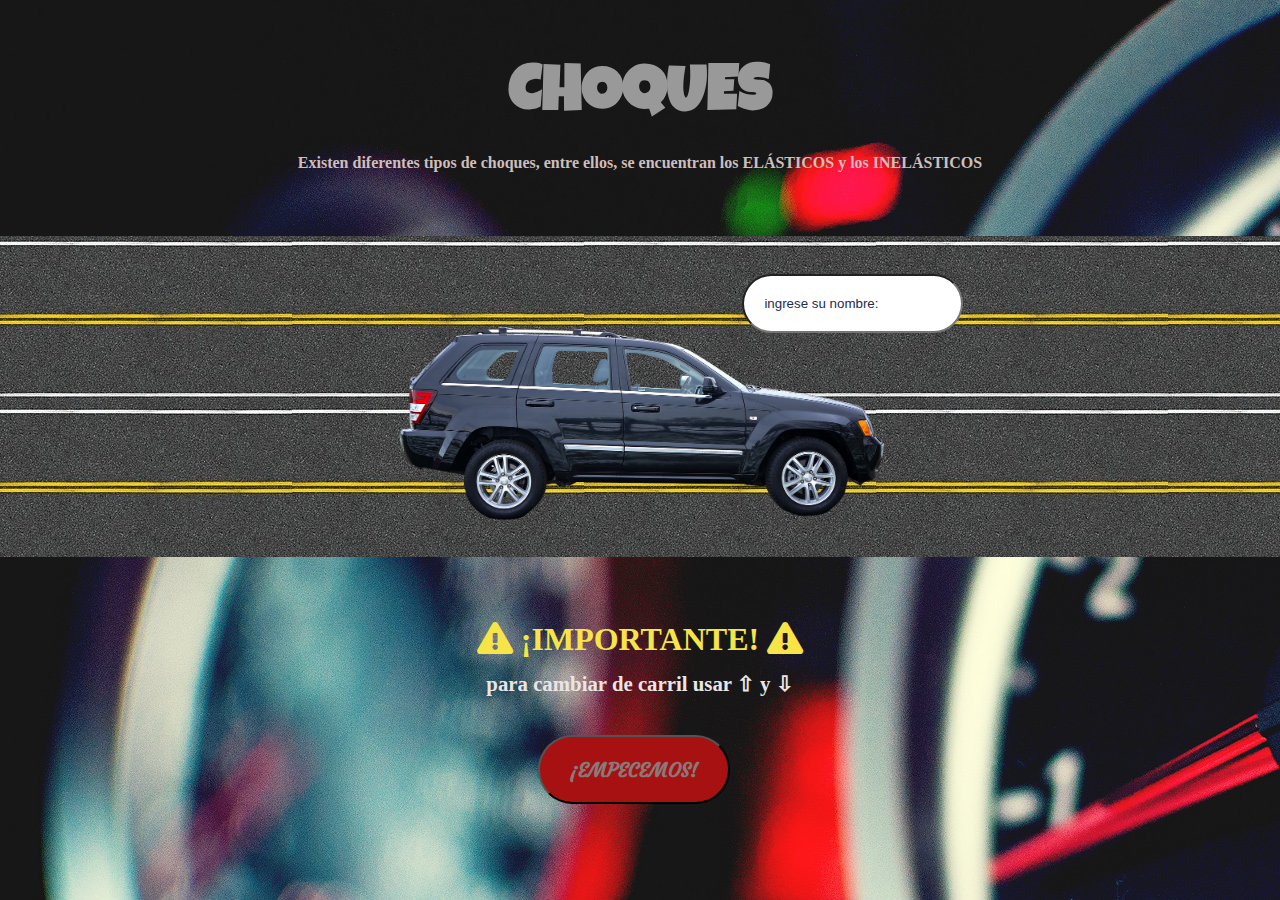
<file: index.html>
<!DOCTYPE html>
<html lang="es">
<head>
    <meta charset="UTF-8">
    <meta http-equiv="X-UA-Compatible" content="IE=edge">
    <meta name="viewport" content="width=device-width, initial-scale=1.0">
    <meta content="Paulina Oberti Busso" name="Author">
    <meta content="Maria Victoria Vaccarini" name="Author">
    <meta content="Pagina donde se desarrolla la pagina principal" name="description">
    <meta content="choques, choque inelastico, choque elastico" name="keywords">
    <title>CHOQUES</title>
    <link href="https://fonts.googleapis.com/css2?family=Luckiest+Guy&display=swap" rel="stylesheet">
    <link rel="stylesheet" href="https://use.fontawesome.com/releases/v5.15.2/css/all.css">
    <link href="https://fonts.googleapis.com/css2?family=Courgette&display=swap" rel="stylesheet">
    <link href='https://css.gg/arrow-up-r.css' rel='stylesheet'>
    <link rel="shortcut icon" href="img/icono.jpg">
    <link rel="stylesheet" href="./css/style.css">
</head>

<body>
    
    <header>
        <h1>CHOQUES</h1>
        <h4>Existen diferentes tipos de choques, entre ellos, se encuentran los 
            <span class="tipoChoque">ELÁSTICOS</span> 
            y los 
            <span class="tipoChoque">INELÁSTICOS</span>
        </h4>
    </header>

    <main>
        <section id="imagenyFormulario">
            <form class="formulario" action="#" method=GET>
                <input type="text" name="nombre" placeholder="ingrese su nombre: ">
            </form>
            <img class="auto" src="./img/imagenauto.png" alt="Imagen auto">
        </section>
        
        <section class="instrucciones">
            <p class="atencion">
                <i class="fas fa-exclamation-triangle"></i>
                ¡IMPORTANTE!
                <i class="fas fa-exclamation-triangle"></i>
            </p>
        
            <p class="flechas">para cambiar de carril usar ⇧ y ⇩</p>
        </section>
    </main>

    <footer>
        <button class="boton" type="button"><a href="./juego.html">¡EMPECEMOS!</a></button>
    </footer>

</body>
</html>
</file>
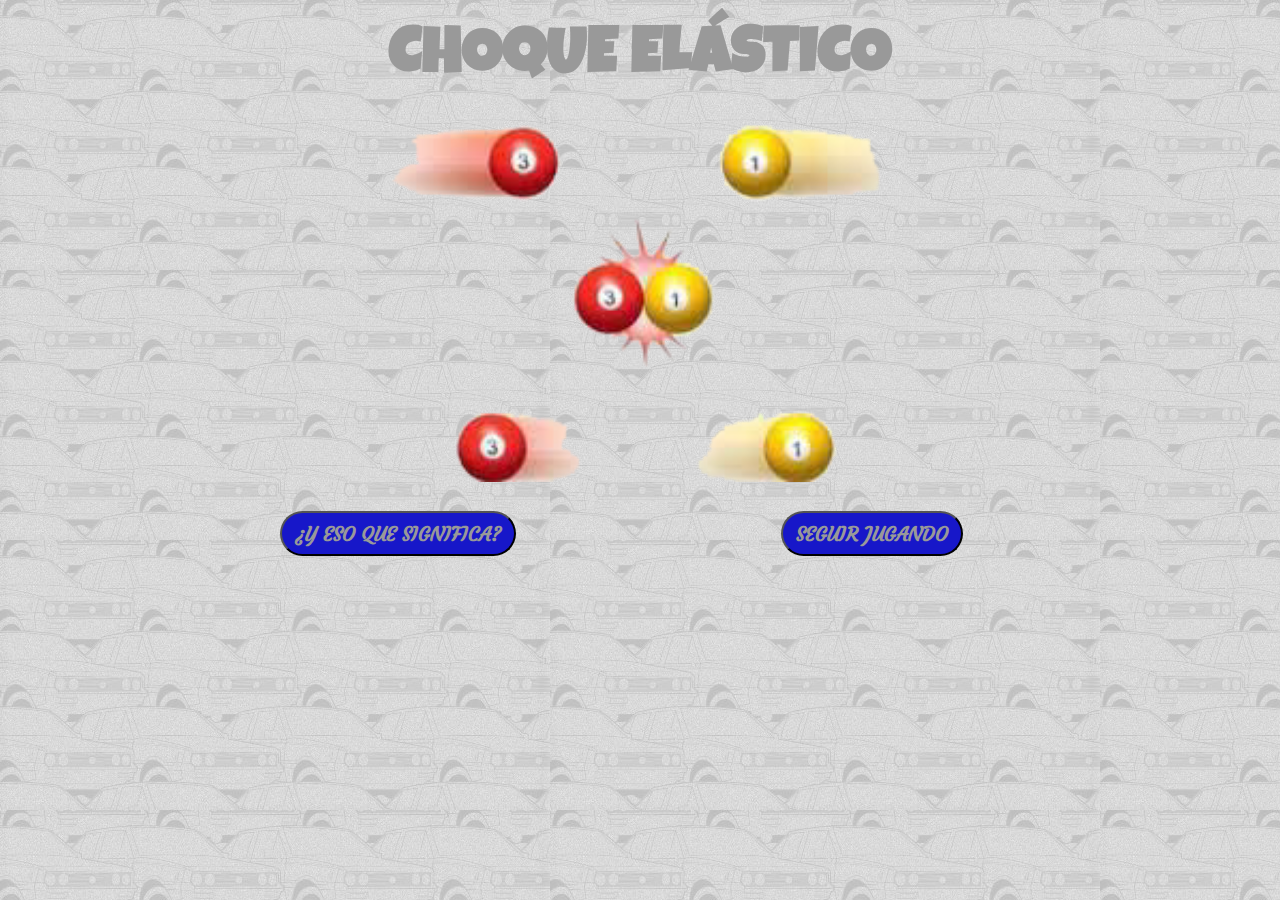
<file: choqueElastico.html>
<!DOCTYPE html>
<html lang="es">
<head>
    <meta charset="UTF-8">
    <meta http-equiv="X-UA-Compatible" content="IE=edge">
    <meta name="viewport" content="width=device-width, initial-scale=1.0">
    <meta content="Paulina Oberti Busso" name="Author">
    <meta content="Maria Victoria Vaccarini" name="Author">
    <meta content="Pagina donde se desarrolla el choque elastico" name="description">
    <meta content="choque elastico" name="keywords">
    <title>CHOQUE ELASTICO</title>
    <link href="https://fonts.googleapis.com/css2?family=Luckiest+Guy&display=swap" rel="stylesheet">
    <link href="https://fonts.googleapis.com/css2?family=Courgette&display=swap" rel="stylesheet">
    <link rel="shortcut icon" href="img/icono.jpg">
    <link rel="stylesheet" href="./css/styleChoques.css">
</head>

<body>
    <header>
        <h1>CHOQUE ELÁSTICO</h1>
        <img class="choque" src="./img/choqueElastico.png" alt="choque elastico representacion con bolas de billar">
    </header>

    <main>
        <section class="botones">
            <button class="boton" type="button"><a href="./significadoCE.html">¿Y ESO QUE SIGNIFICA?</a></button>
            <button class="boton" type="button"><a href="./juego.html">SEGUIR JUGANDO</a></button>
        </section>
    </main>

</body>

</html>
</file>
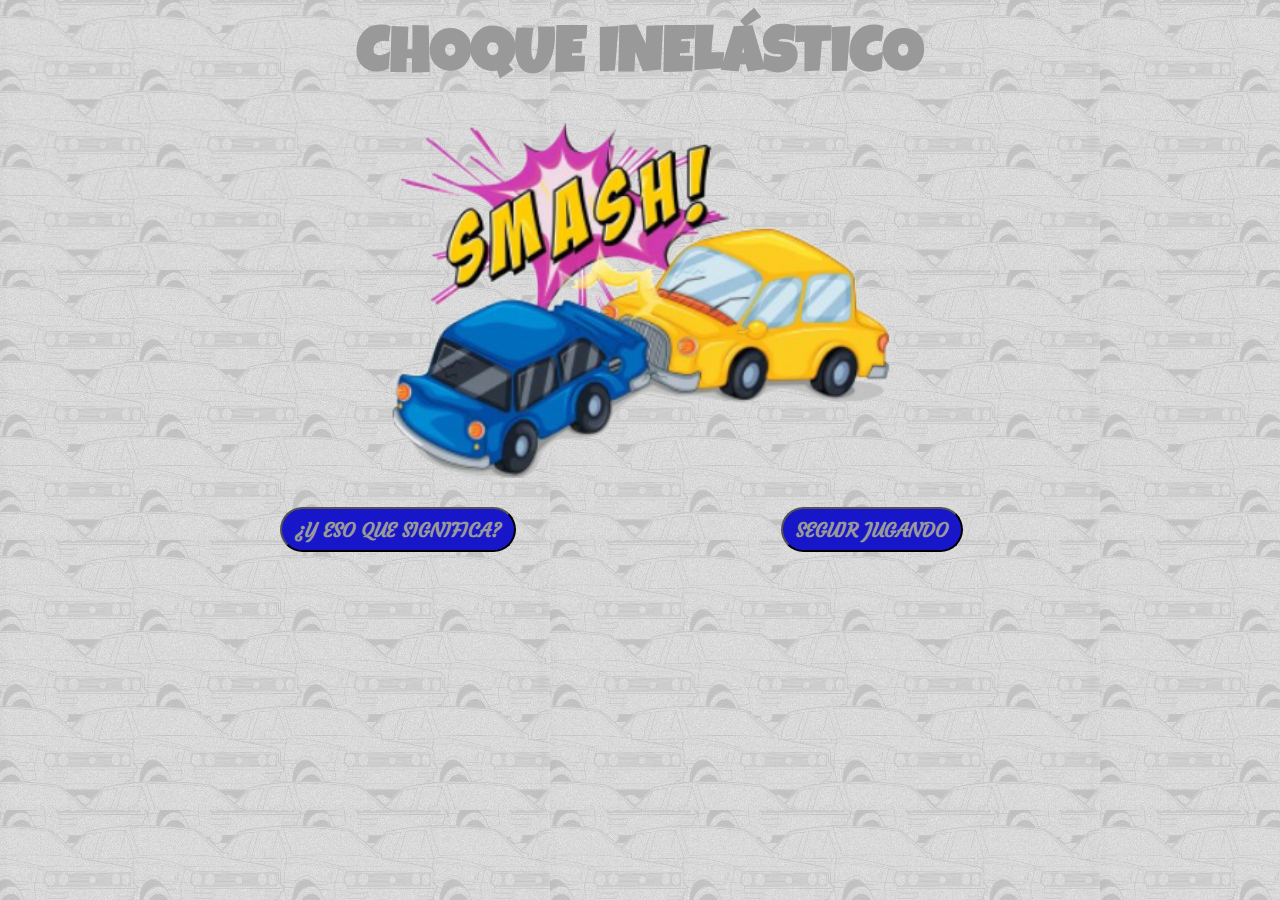
<file: choqueInelastico.html>
<!DOCTYPE html>
<html lang="es">
<head>
    <meta charset="UTF-8">
    <meta http-equiv="X-UA-Compatible" content="IE=edge">
    <meta name="viewport" content="width=device-width, initial-scale=1.0">
    <meta content="Paulina Oberti Busso" name="Author">
    <meta content="Maria Victoria Vaccarini" name="Author">
    <meta content="Pagina donde se desarrolla el choque inelastico" name="description">
    <meta content="choque inelastico" name="keywords">
    <title>CHOQUE INELASTICO</title>
    <link href="https://fonts.googleapis.com/css2?family=Luckiest+Guy&display=swap" rel="stylesheet">
    <link href="https://fonts.googleapis.com/css2?family=Vollkorn&display=swap" rel="stylesheet">
    <link href="https://fonts.googleapis.com/css2?family=Courgette&display=swap" rel="stylesheet">
    <link rel="shortcut icon" href="img/icono.jpg">
    <link rel="stylesheet" href="./css/styleChoques.css">
</head>

<body>
    <header>
        <h1>CHOQUE INELÁSTICO</h1>
        <img class="choque" src="./img/choqueInelastico.png" alt="choque inelástico representacion con un choque entre autos">
    </header>

    <main>
        <section class="botones">
            <button class="boton" type="button"><a href="./significadoCI.html">¿Y ESO QUE SIGNIFICA?</a></button>
            <button class="boton" type="button"><a href="./juego.html">SEGUIR JUGANDO</a></button>
        </section>
    </main>

</body>

</html>
</file>
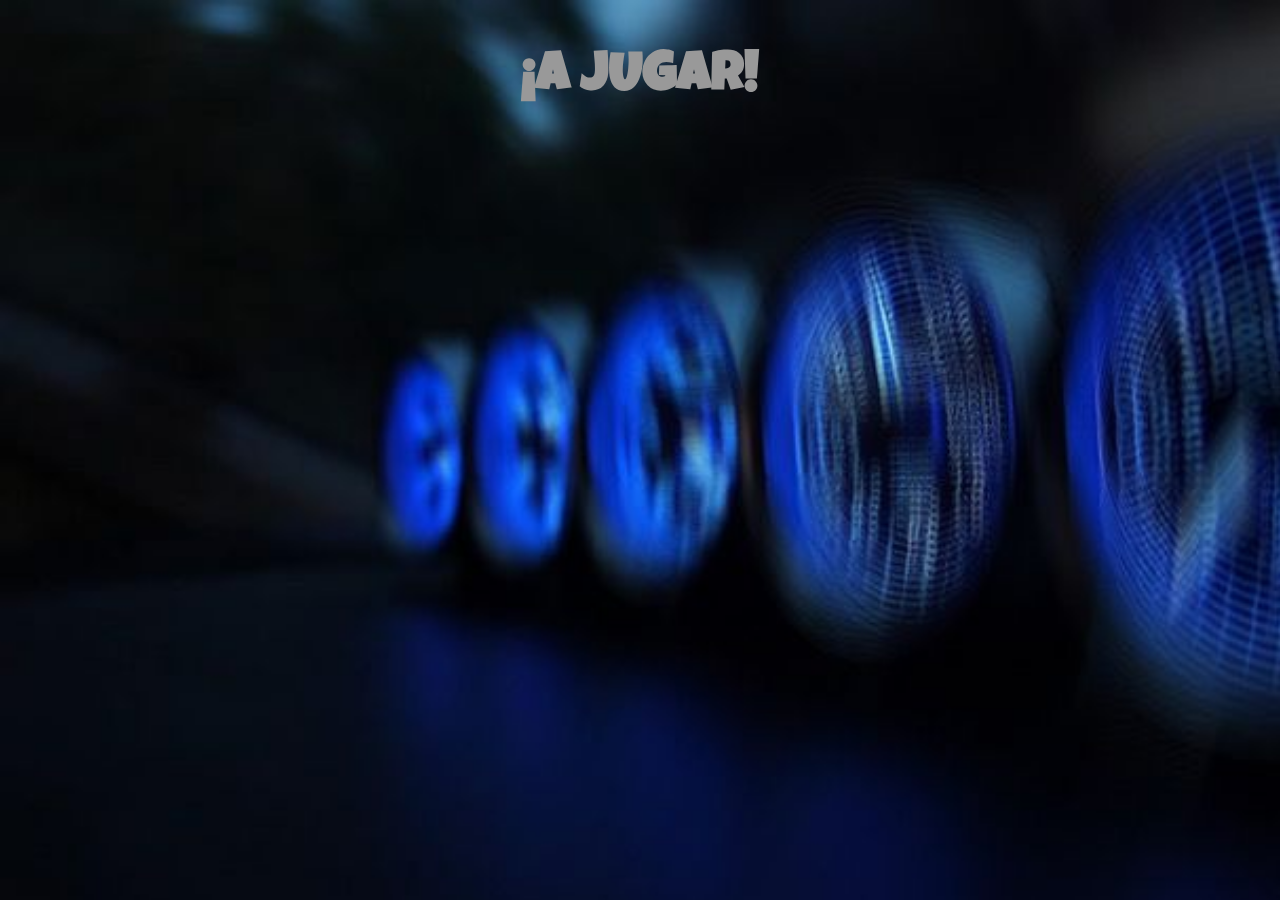
<file: juego.html>
<!DOCTYPE html>
<html lang="es">
<head>
    <meta charset="UTF-8">
    <meta http-equiv="X-UA-Compatible" content="IE=edge">
    <meta name="viewport" content="width=device-width, initial-scale=1.0">
    <meta content="Paulina Oberti Busso" name="Author">
    <meta content="Maria Victoria Vaccarini" name="Author">
    <meta content="Pagina donde se desarrolla el juego" name="description">
    <meta content="juego" name="keywords">
    <title>JUEGO</title>
    <link href="https://fonts.googleapis.com/css2?family=Luckiest+Guy&display=swap" rel="stylesheet">
    <link rel="stylesheet" href="./css/styleJuego.css">
</head>

<body>

    <header>
        <h1>¡A JUGAR!</h1>
    </header>

    <main>
        
    </main>

</body>
</html>
</file>
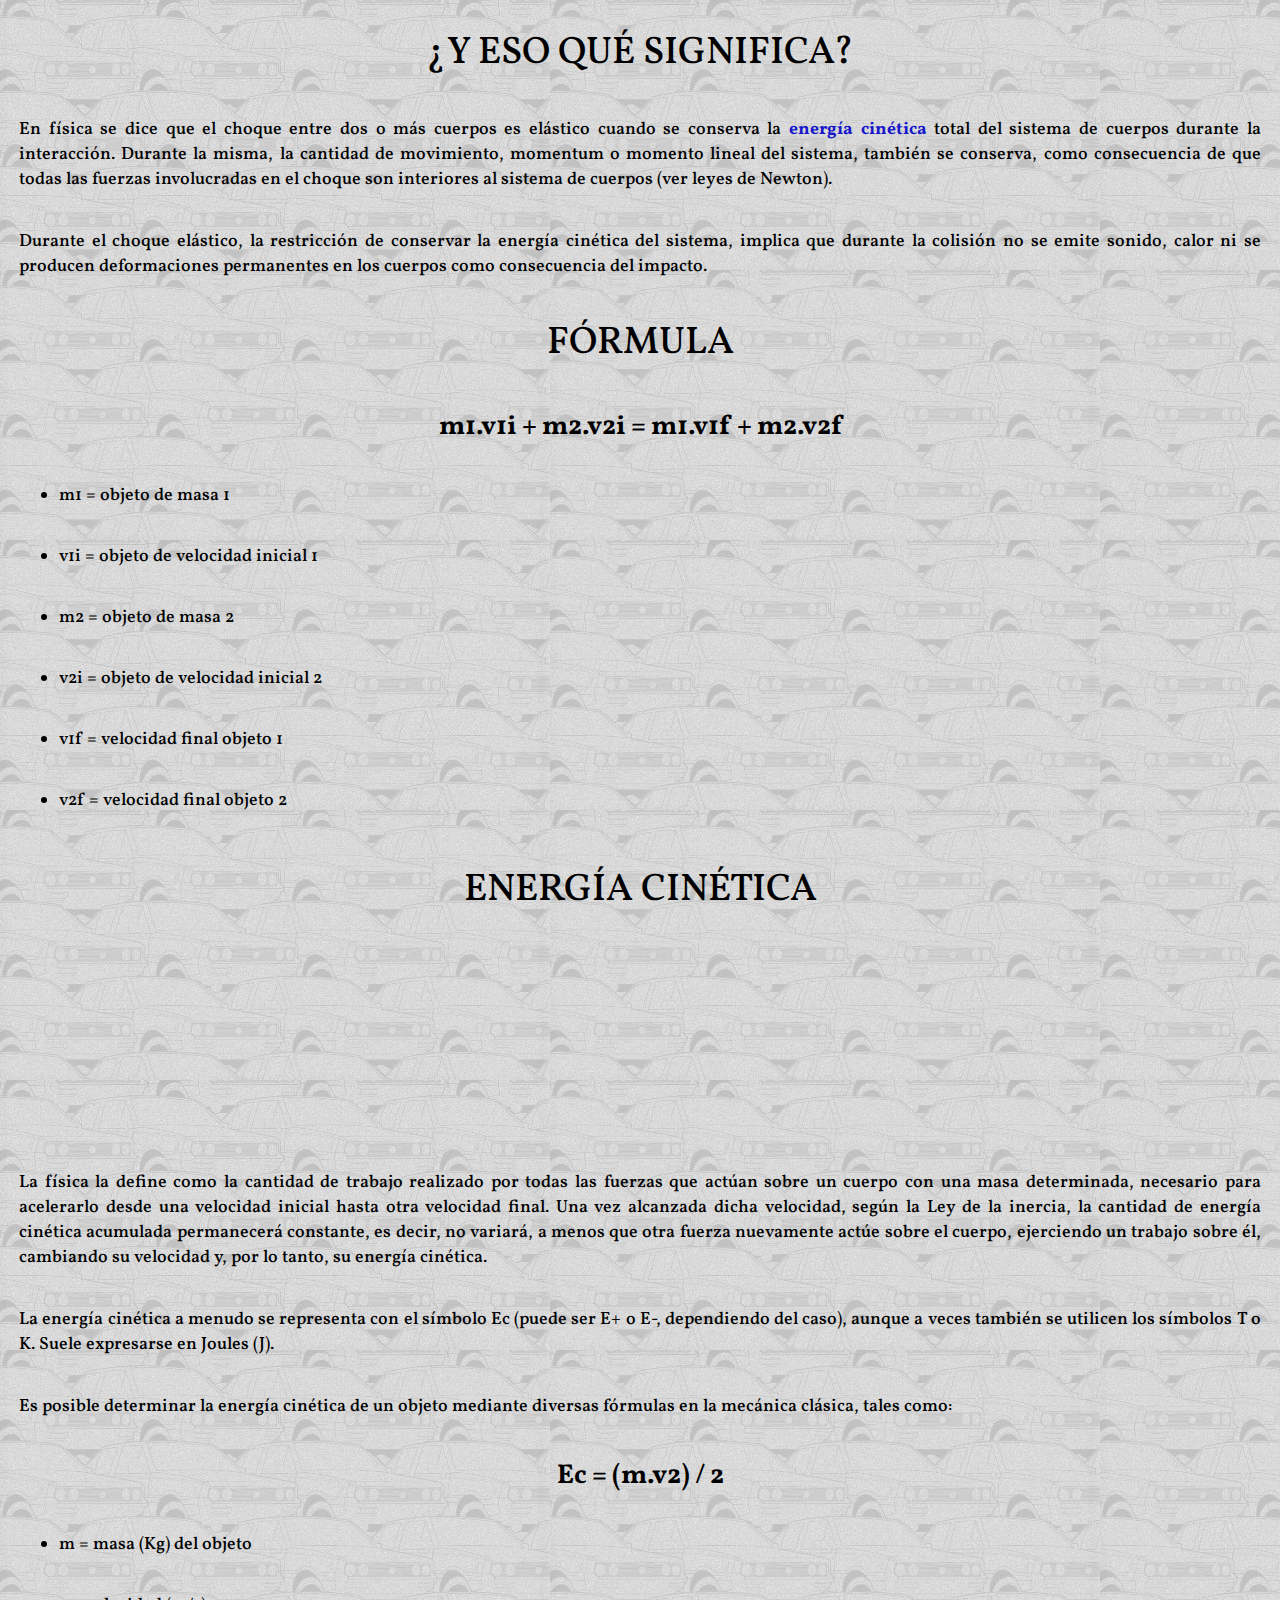
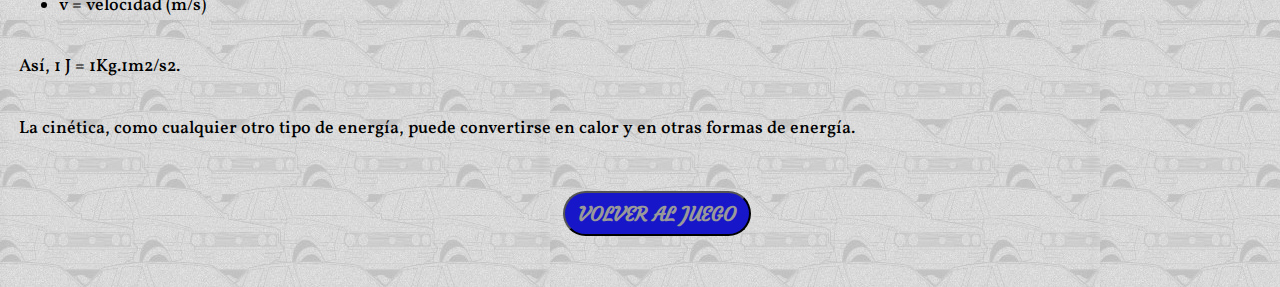
<file: significadoCE.html>
<!DOCTYPE html>
<html lang="es">
<head>
    <meta charset="UTF-8">
    <meta http-equiv="X-UA-Compatible" content="IE=edge">
    <meta name="viewport" content="width=device-width, initial-scale=1.0">
    <meta content="Paulina Oberti Busso" name="Author">
    <meta content="Maria Victoria Vaccarini" name="Author">
    <meta content="Pagina donde se desarrolla el choque elastico" name="description">
    <meta content="choque elastico" name="keywords">
    <title>SIGNIFICADO CHOQUE ELASTICO</title>
    <link href="https://fonts.googleapis.com/css2?family=Vollkorn&display=swap" rel="stylesheet">
    <link href="https://fonts.googleapis.com/css2?family=Courgette&display=swap" rel="stylesheet">
    <link rel="stylesheet" href="./css/styleChoques.css">
</head>

<body>
    <main>
        <section id="explicacionChoque" class="explicacion">
            <h2>¿Y ESO QUÉ SIGNIFICA?</h2>
            <p>
                En física se dice que el choque entre dos o más cuerpos es elástico cuando se conserva la 
                <a href="energia">energía cinética </a>
                total del sistema de cuerpos durante la interacción. Durante la misma, la cantidad de movimiento, momentum o momento lineal del sistema, también se conserva, como consecuencia de que todas las fuerzas involucradas en el choque son interiores al sistema de cuerpos (ver leyes de Newton).
            </p>
            <p>
                Durante el choque elástico, la restricción de conservar la energía cinética del sistema, implica que durante la colisión no se emite sonido, calor ni se producen deformaciones permanentes en los cuerpos como consecuencia del impacto.
            </p>
            <section class="formulaChoque">
                <h4>FÓRMULA</h4>
                <p class="formula">m1.v1i + m2.v2i = m1.v1f + m2.v2f</p>
                <ul>
                    <li>m1 = objeto de masa 1</li>
                    <li>v1i = objeto de velocidad inicial 1</li>
                    <li>m2 = objeto de masa 2</li>
                    <li>v2i = objeto de velocidad inicial 2</li>
                    <li>v1f = velocidad final objeto 1</li>
                    <li>v2f = velocidad final objeto 2</li>
                </ul>
            </section>

            <section id="energia" class="energiaCinetica">
                <h2>ENERGÍA CINÉTICA</h2>

                <div class="video">
                <video autoplay muted loop name="media" src="https://st2.depositphotos.com/25080024/43303/v/600/depositphotos_433038280-stock-video-animated-car-drive-presents-christmas.mp4" type="video/mp4">Tu ordenador no soporta este tipo de video</video>
                </div>

                <p>
                    La física la define como la cantidad de trabajo realizado por todas las fuerzas que actúan sobre un cuerpo con una masa determinada, necesario para acelerarlo desde una velocidad inicial hasta otra velocidad final. Una vez alcanzada dicha velocidad, según la Ley de la inercia, la cantidad de energía cinética acumulada permanecerá constante, es decir, no variará, a menos que otra fuerza nuevamente actúe sobre el cuerpo, ejerciendo un trabajo sobre él, cambiando su velocidad y, por lo tanto, su energía cinética.
                </p>
                <p>
                    La energía cinética a menudo se representa con el símbolo Ec (puede ser E+ o E-, dependiendo del caso), aunque a veces también se utilicen los símbolos T o K. Suele expresarse en Joules (J).
                </p>
                <p>
                    Es posible determinar la energía cinética de un objeto mediante diversas fórmulas en la mecánica clásica, tales como: 
                </p>
                <p class="formula">Ec = (m.v2) / 2</p>
                <ul>
                    <li>m = masa (Kg) del objeto</li>
                    <li>v = velocidad (m/s)</li>
                </ul>
                <p>Así, 1 J = 1Kg.1m2/s2.</p>
                <p>
                    La cinética, como cualquier otro tipo de energía, puede convertirse en calor y en otras formas de energía.
                </p>
            </section>
            
        </section>
    
    </main>

    <footer>
        <button class="boton" type="button"><a href="./juego.html">VOLVER AL JUEGO</a></button>
    </footer>

</body>
</html>
</file>
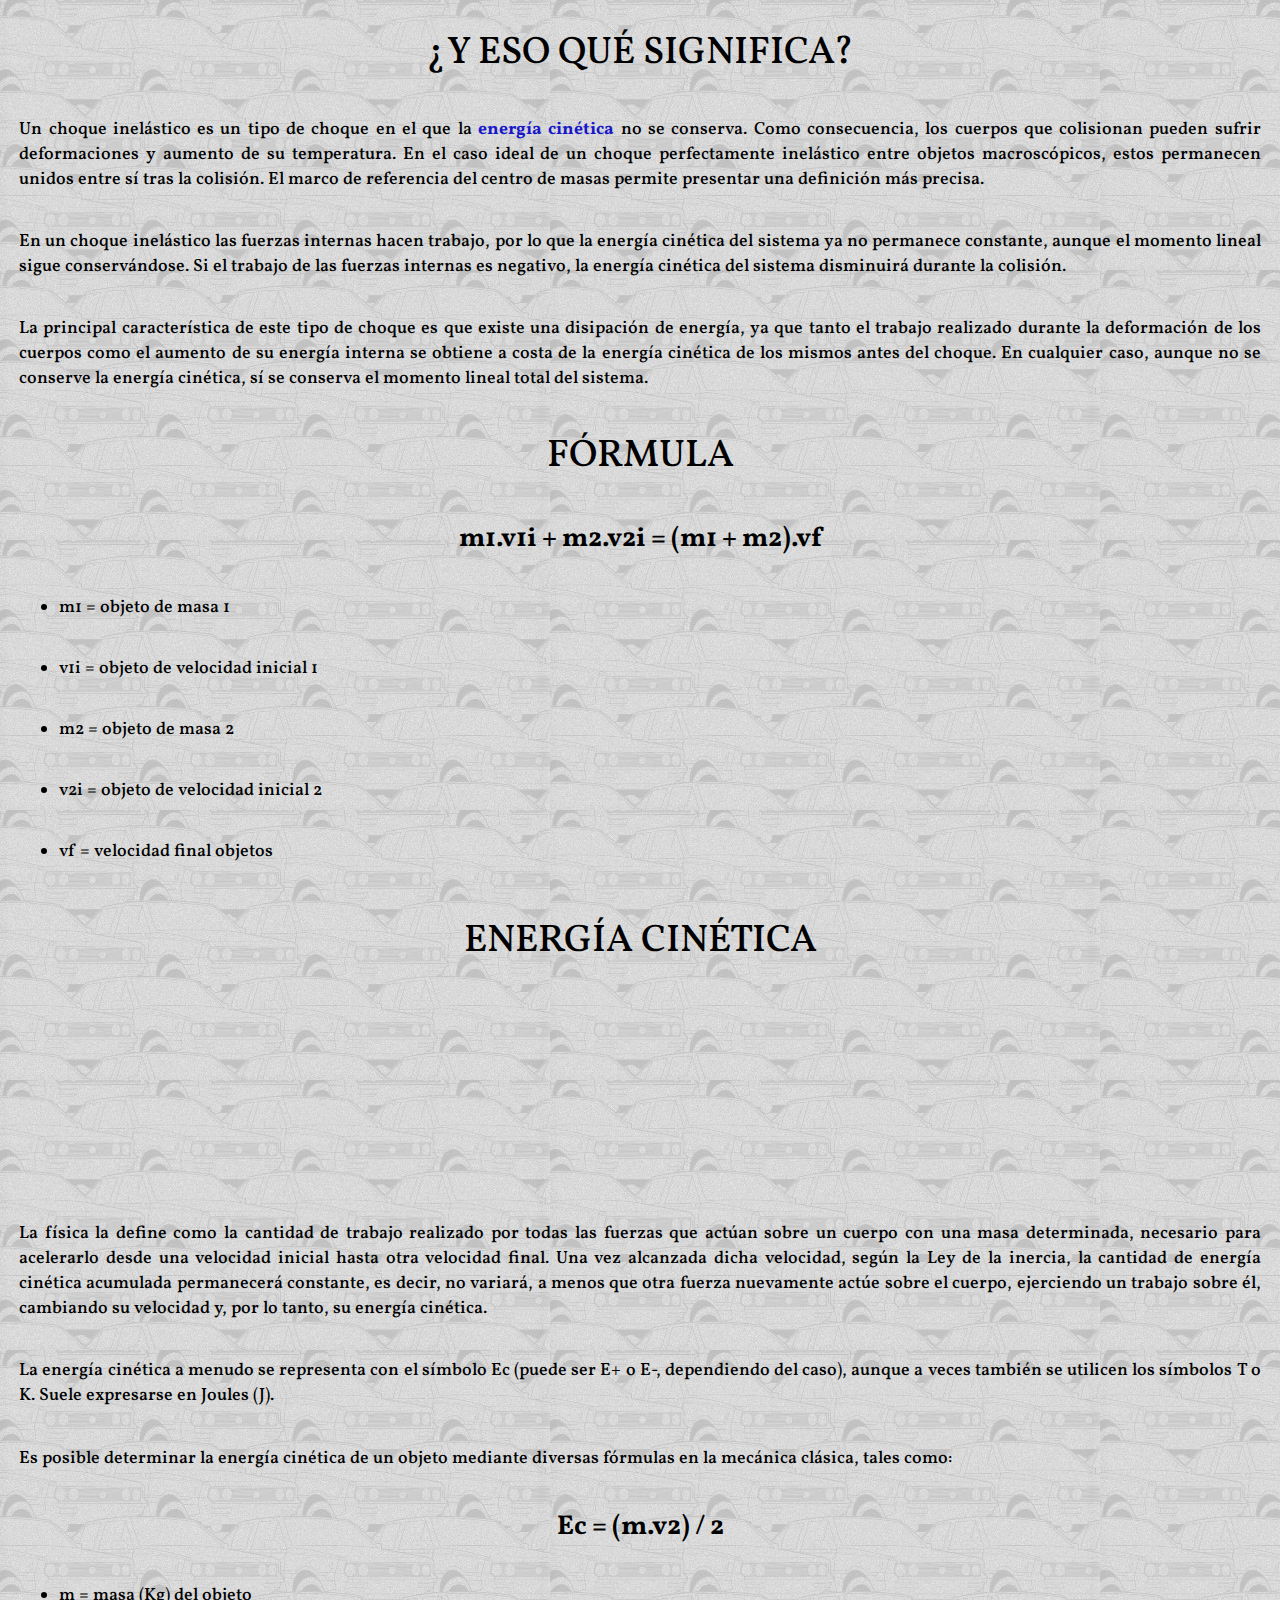
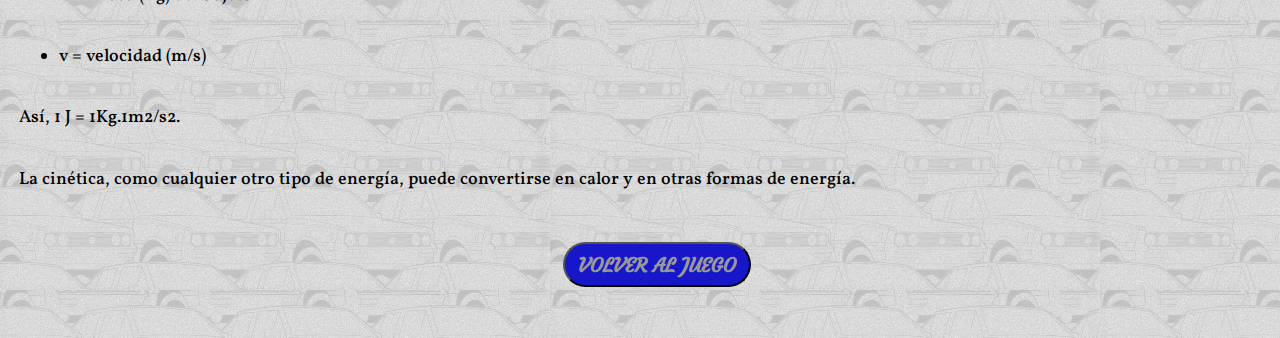
<file: significadoCI.html>
<!DOCTYPE html>
<html lang="en">
<head>
    <meta charset="UTF-8">
    <meta http-equiv="X-UA-Compatible" content="IE=edge">
    <meta name="viewport" content="width=device-width, initial-scale=1.0">
    <meta content="Paulina Oberti Busso" name="Author">
    <meta content="Maria Victoria Vaccarini" name="Author">
    <meta content="Pagina donde se desarrolla el choque inelastico" name="description">
    <meta content="choque inelastico" name="keywords">
    <title>SIGNIFICADO CHOQUE INELASTICO</title>
    <link href="https://fonts.googleapis.com/css2?family=Vollkorn&display=swap" rel="stylesheet">
    <link href="https://fonts.googleapis.com/css2?family=Courgette&display=swap" rel="stylesheet">
    <link rel="stylesheet" href="./css/styleChoques.css">
</head>

<body>
    <main>
        <section id="explicacionChoque" class="explicacion">
            <h2>¿Y ESO QUÉ SIGNIFICA?</h2>
            <p>
                Un choque inelástico es un tipo de choque en el que la 
                <a href="#energia">energía cinética </a>
                no se conserva. Como consecuencia, los cuerpos que colisionan pueden sufrir deformaciones y aumento de su temperatura. En el caso ideal de un choque perfectamente inelástico entre objetos macroscópicos, estos permanecen unidos entre sí tras la colisión. El marco de referencia del centro de masas permite presentar una definición más precisa.
            </p>
            <p>
                En un choque inelástico las fuerzas internas hacen trabajo, por lo que la energía cinética del sistema ya no permanece constante, aunque el momento lineal sigue conservándose. Si el trabajo de las fuerzas internas es negativo, la energía cinética del sistema disminuirá durante la colisión.
            </p>
            <p>
                La principal característica de este tipo de choque es que existe una disipación de energía, ya que tanto el trabajo realizado durante la deformación de los cuerpos como el aumento de su energía interna se obtiene a costa de la energía cinética de los mismos antes del choque. En cualquier caso, aunque no se conserve la energía cinética, sí se conserva el momento lineal total del sistema.
            </p>
            <section class="formulaChoque">
                <h4>FÓRMULA</h4>
                <p class="formula">m1.v1i + m2.v2i = (m1 + m2).vf</p>
                <ul>
                    <li>m1 = objeto de masa 1</li>
                    <li>v1i = objeto de velocidad inicial 1</li>
                    <li>m2 = objeto de masa 2</li>
                    <li>v2i = objeto de velocidad inicial 2</li>
                    <li>vf = velocidad final objetos</li>
                </ul>
            </section>
            
            <section id="energia" class="energiaCinetica">
                <h2>ENERGÍA CINÉTICA</h2>

                <div class="video">
                <video autoplay muted loop name="media" src="https://st2.depositphotos.com/25080024/43303/v/600/depositphotos_433038280-stock-video-animated-car-drive-presents-christmas.mp4" type="video/mp4">Tu ordenador no soporta este tipo de video</video>
                </div>

                <p>
                    La física la define como la cantidad de trabajo realizado por todas las fuerzas que actúan sobre un cuerpo con una masa determinada, necesario para acelerarlo desde una velocidad inicial hasta otra velocidad final. Una vez alcanzada dicha velocidad, según la Ley de la inercia, la cantidad de energía cinética acumulada permanecerá constante, es decir, no variará, a menos que otra fuerza nuevamente actúe sobre el cuerpo, ejerciendo un trabajo sobre él, cambiando su velocidad y, por lo tanto, su energía cinética.
                </p>
                <p>
                    La energía cinética a menudo se representa con el símbolo Ec (puede ser E+ o E-, dependiendo del caso), aunque a veces también se utilicen los símbolos T o K. Suele expresarse en Joules (J).
                </p>
                <p>
                    Es posible determinar la energía cinética de un objeto mediante diversas fórmulas en la mecánica clásica, tales como: 
                </p>
                <p class="formula">Ec = (m.v2) / 2</p>
                <ul>
                    <li>m = masa (Kg) del objeto</li>
                    <li>v = velocidad (m/s)</li>
                </ul>
                <p>Así, 1 J = 1Kg.1m2/s2.</p>
                <p>
                    La cinética, como cualquier otro tipo de energía, puede convertirse en calor y en otras formas de energía.
                </p>
            </section>
            
        </section>
        
    </main>

    <footer>
        <button class="boton" type="button"><a href="./juego.html">VOLVER AL JUEGO</a></button>
    </footer>

</body>
</html>
</file>
<file: css/style.css>
h1:hover {
    font-size: 500%;
    transition: 
        font-size 0.6s;
}

button:hover {
    background-color: #eb937d;
    border: solid 1px #eb937d;
    transition:
        background-color 0.7s;
}

a:hover {
    font-weight: bold;
    color: #8f3926;
    transition:
        color 0.5s;
}

input:focus {
    font-weight: bold;
}

input::placeholder {
    color: #232C50;
}

* {
    margin: 0;
}

body {
    background-image: url(./../img/fondoVelocimetro.jpg);
}

h1 {
    font-family: 'Luckiest Guy', cursive, sans-serif;
    text-align: center;
    font-size: 340%;
    color: #999;
    margin: 14%;
}

h4 {
    color: rgb(206, 190, 190);
    margin: 14% 16% 14% 16%;
    text-align: center;
}

main section#imagenyFormulario {
    padding-top: 5%;
    background-image: url(./../img/fondocarretera.jpg);
}

img.auto {
    width: 70%;
    margin: -8% 5% 1.5% 14%;
}

.formulario {
    margin: 0 0 2% 45%;
}

input {
    border-radius: 30px;
    padding: 6px;
}

section.instrucciones {
    margin-top: 10%;
    text-align: center;
    color: #999;
}

p.atencion {
    font-size: 126%;
    font-weight: bold;
    color: 	#e64646;
    margin-top: 20px;
}

p.flechas {
    font-size: 114%;
    font-weight: bold;
    margin-top: 14px;
}

button {
    border-radius: 50px;
    background-color: rgb(168, 17, 17);
    padding: 8px 13px 8px 13px;
    margin: 10% 0 5% 32%;
}

a {
    font-family: 'Courgette', cursive;
    color: rgb(136, 122, 122);
    text-decoration: none;
    font-weight: bold;
}


@media screen and (min-width: 376px) {

    body {
        background-image: url(./../img/fondoVelocimetroEscritorio.jpg);
    }

    h1 {
        font-size: 400%;
        margin: 5% 0 0 0;
    }
    
    h4 {
        margin: 2% 0 5% 0;
    }

    img.auto {
        width: 40%;
        margin: -5% 5% 0 30%;
    }
    
    .formulario {
        margin: -2% 0 0 58%;
    }

    input {
        border-radius: 50px;
        padding: 20px;
    }

    section.instrucciones {
        color: rgb(235, 229, 229);
        margin-top: 5%;
    }

    p.atencion {
        font-size: 200%;
        color: #f7e547;
        margin-top: 0;
    }
    
    p.flechas {
        font-size: 130%;
    }
    
    button {
        padding: 20px 30px 20px 30px;
        margin: 3% 0 5% 42%;
    }

    a {
        font-size: 150%;
    }

}
</file>
<file: css/styleChoques.css>
h1:hover {
    font-size: 500%;
    transition: 
        font-size 0.6s;
}

h2:hover, h4:hover {
    font-size: 300%;
    transition: 
        font-size 0.6s;
}

button:hover {
    background-color: #5e6ace;
    border: solid 1px #5e6ace;
    transition:
        background-color 0.7s;
}

a:hover {
    font-weight: bold;
    color: #0a0942;
    transition:
        color 0.5s;
}

p.formula:hover {
    font-size: 220%;
    color: #0a0942;
    transition: 
        font-size 0.6s;
        color: 0.8s;
}

* {
    margin: 0;
}

body {
    background-image: url(./../img/fondoAutos.jpg);
    background-repeat: repeat;
}

header {
    text-align: center;
}

h1 {
    font-family: 'Luckiest Guy', cursive, sans-serif;
    font-size: 340%;
    color: #999;
    margin: 8%;
}

img.choque {
    width: 70%;  
}

main {
    margin: 2% 1.5% 0 1.5%;
}

main section {
    margin: 0 0 4% 0;
    text-align: justify;
}


section.botones {
    text-align: center;
}

button {
    border-radius: 50px;
    background-color: rgb(23, 23, 201);
    padding: 8px 13px 8px 13px;
}

main section.botones button {
    margin: 0 0 0 2%;
}

button a {
    font-family: 'Courgette', cursive;
    font-size: 12px;
    font-weight: bold;
    color: #999;
    text-decoration: none;
}

main h2, main h4 {
    font-size: 240%;
}

main p, main ul li {
    font-size: 110%;
}

main h2, main h4, main p, main ul li {
    font-family: 'Vollkorn', serif;
    font-weight: 500;
    margin: 3% 0 3% 0;
}

main p a {
    font-weight: bold;
    color: rgb(23, 23, 201);
    text-decoration: none;
}

h2, h4, p.formula {
    text-align: center;
}

p.formula {
    font-size: 130%;
    font-weight: bold;
}

ul li {
    list-style-type: disc;
}

section.energiaCinetica div.video {
    text-align: center;
}

section.energiaCinetica div.video video {
    width: 60%;
    margin-bottom: 5%;
}

footer button {
    margin: 0 3% 4% 34%;
}


@media screen and (min-width: 376px) {

    h1 {
        font-size: 400%;
        margin: 2% 0 2% 0;
    }
        
    img.choque {
        width: 40%; 
        margin: 0 0 0 0;
    }

    section.botones {
        text-align: start;
    }

    main section.botones button {
        margin: 0 0 0 21%;
    }

    button a {
        font-size: 20px;
    }

    main p, main h2, main h4 {
        margin: 0 0 3% 0;
    }

    h2, h3, p.formula {
        font-weight: bold;
        text-align: center;
    }

    p.formula {
        font-size: 170%;
    }

    section.energiaCinetica video {
        width: 60%;
    }

    footer button {
        margin: 0 3% 4% 44%;
    }
}
</file>
<file: css/styleJuego.css>
* {
    margin: 0;
}

h1 {
    font-family: 'Luckiest Guy', cursive, sans-serif;
    text-align: center;
    font-size: 340%;
    color: #999;
    margin: 4%;
}

body {
    background-image: url(./../img/fondoVelocimetroJuegoCelular.jpg.jpeg);
    background-size: 120%;
    background-repeat: no-repeat;
}

@media screen and (min-width: 376px) {

    body {
        background-image: url(./../img/fondoVelocimetroJuego.jpg);
    }
}
</file>
